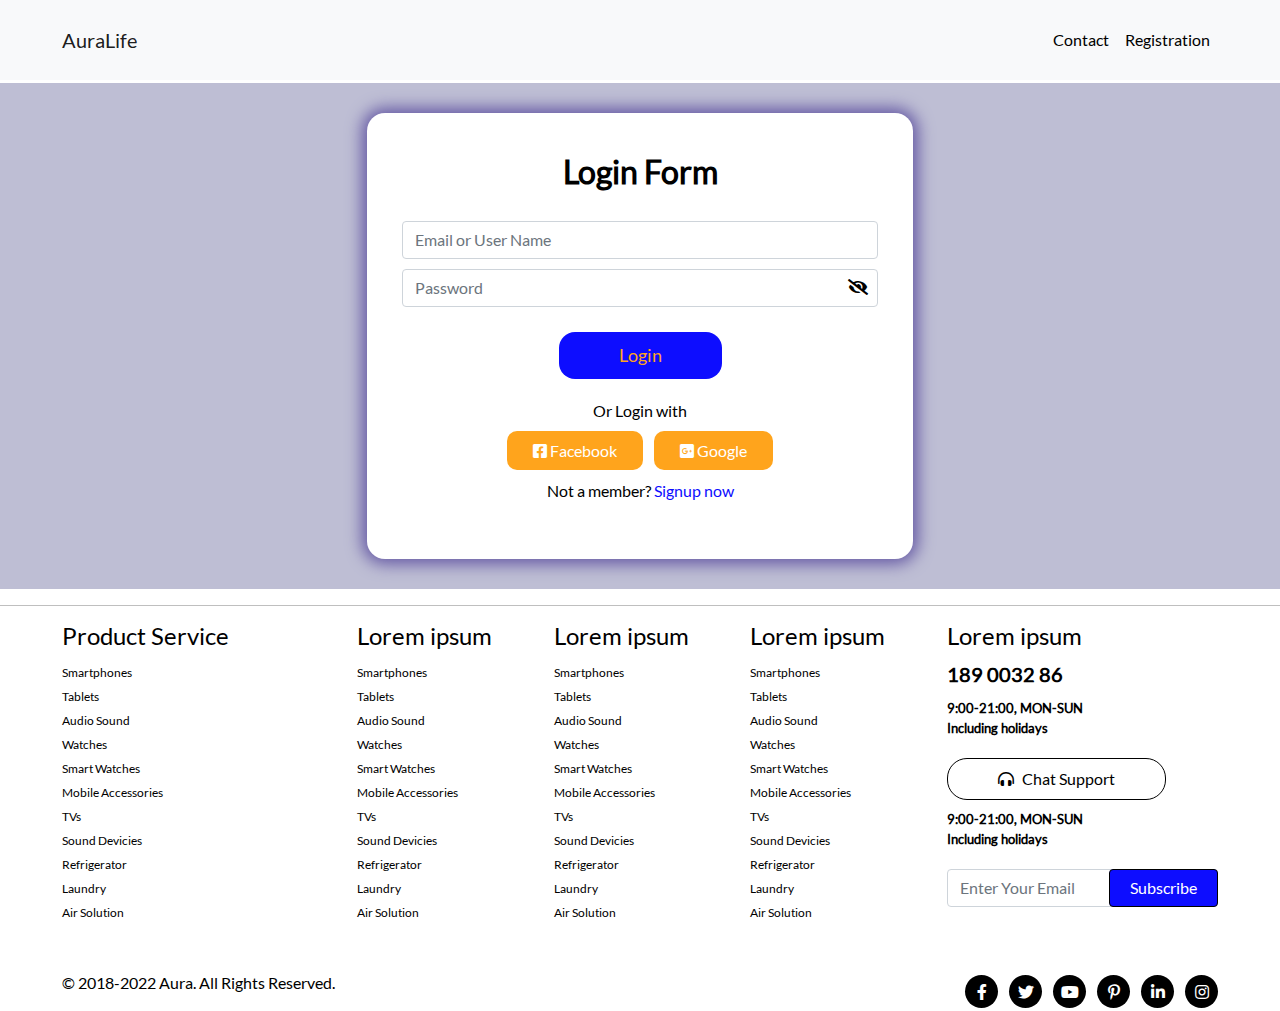
<file: login.html>
<!DOCTYPE html>
<html lang="en">
  <head>
    <meta charset="UTF-8" />
    <meta http-equiv="X-UA-Compatible" content="IE=edge" />
    <meta name="viewport" content="width=device-width, initial-scale=1.0" />
    <meta name="keywords" content="This is product content" />
    <meta name="description" content="Here product description" />
    <meta http-equiv="refresh" content="infinity" />
    <title>AuraLife</title>
    <!-- link fontAwesome icons  -->
    <link rel="stylesheet" href="fonts_icon/icons/css/all.min.css" />
    <!-- link external css -->
    <link rel="stylesheet" href="css/bootstrap.min.css" />
    <!-- link custom css -->
    <link rel="stylesheet" href="css/style.css" />
    <link rel="stylesheet" href="css/media.css" />
  </head>

  <body>
    <!-- header  -->
    <nav
      class="navbar nav-direction navbar-expand-lg navbar-light bg-light body-gap topBottom fixed-top"
    >
      <div class="container-fluid mb-md-3 mb-lg-0">
        <button
          class="navbar-toggler"
          type="button"
          data-bs-toggle="collapse"
          data-bs-target="#navbarTogglerDemo01"
          aria-controls="navbarTogglerDemo01"
          aria-expanded="false"
          aria-label="Toggle navigation"
        >
          <span class="navbar-toggler-icon"></span>
        </button>
        <div class="collapse navbar-collapse" id="navbarTogglerDemo01">
          <a class="navbar-brand" href="index.html">AuraLife</a>
          <ul class="navbar-nav ms-auto mb-2 mb-lg-0" id="navBar">
            <li class="nav-item">
              <a class="nav-link" href="contact.html">Contact</a>
            </li>
            <li class="nav-item">
              <!-----log in and sign up-------->
              <div class="log">
                <a class="nav-link" href="#">Registration</a>
                <div class="log-in">
                  <ul>
                    <li><a href="login.html">Log In</a></li>
                    <li><a href="signup.html">Sign Up</a></li>
                  </ul>
                </div>
              </div>
            </li>
          </ul>
        </div>
      </div>
    </nav>
    <!----------log in -------------->
    <section class="logIn">
      <div class="container">
        <div class="row">
          <div class="col-12 col-md-8 col-lg-6 mx-auto">
            <div class="form-login">
              <h2>Login Form</h2>
              <form action="" method="post" name="myLoginForm">
                <div class="form-group">
                  <input
                    type="text"
                    name="email"
                    placeholder="Email or User Name"
                    id="loginEmailId"
                    class="form-control"
                  />
                  <span class="error password-error" id="userEmailError"></span>
                </div>
                <div class="form-group">
                  <input
                    type="password"
                    name="validPassword"
                    placeholder="Password"
                    id="userPasswordId"
                    class="form-control form-pass"
                  />
                  <span id="passwordShowHide">
                    <i class="fas fa-eye-slash"></i>
                  </span>
                  <span
                    class="error password-error"
                    id="userPasswordError"
                  ></span>
                </div>
                <div class="form-group">
                  <input type="submit" value="Login" class="btn-login" />
                </div>
              </form>
              <p>Or Login with</p>
              <div class="sing-another-acc">
                <ul class="list-inline">
                  <li class="list-inline-item">
                    <a href="https://www.facebook.com/" target="_blank"
                      ><span><i class="fab fa-facebook-square"></i></span>
                      Facebook</a
                    >
                  </li>
                  <li class="list-inline-item">
                    <a href="https://www.google.com/gmail/" target="_blank"
                      ><span><i class="fab fa-google-plus-square"></i></span>
                      Google</a
                    >
                  </li>
                </ul>
                <p>Not a member? <a href="signup.html">Signup now</a></p>
              </div>
            </div>
          </div>
        </div>
      </div>
    </section>
    <hr class="divider" />
    <!-------footer---------->
    <footer class="footer body-gap">
      <div class="container-fluid">
        <div class="row gy-5">
          <div class="col-12 col-sm-4 col-lg-3">
            <div class="footer-product">
              <h4>Product Service</h4>
              <ul>
                <li><a href="javascript:void(0)">Smartphones</a></li>
                <li><a href="javascript:void(0)">Tablets</a></li>
                <li><a href="javascript:void(0)">Audio Sound</a></li>
                <li><a href="javascript:void(0)">Watches</a></li>
                <li><a href="javascript:void(0)">Smart Watches</a></li>
                <li><a href="javascript:void(0)">Mobile Accessories</a></li>
                <li><a href="javascript:void(0)">TVs</a></li>
                <li><a href="javascript:void(0)">Sound Devicies</a></li>
                <li><a href="javascript:void(0)">Refrigerator</a></li>
                <li><a href="javascript:void(0)">Laundry</a></li>
                <li><a href="javascript:void(0)">Air Solution</a></li>
              </ul>
            </div>
          </div>
          <div class="col-12 col-sm-4 col-lg-2">
            <div class="footer-product">
              <h4>Lorem ipsum</h4>
              <ul>
                <li><a href="javascript:void(0)">Smartphones</a></li>
                <li><a href="javascript:void(0)">Tablets</a></li>
                <li><a href="javascript:void(0)">Audio Sound</a></li>
                <li><a href="javascript:void(0)">Watches</a></li>
                <li><a href="javascript:void(0)">Smart Watches</a></li>
                <li><a href="javascript:void(0)">Mobile Accessories</a></li>
                <li><a href="javascript:void(0)">TVs</a></li>
                <li><a href="javascript:void(0)">Sound Devicies</a></li>
                <li><a href="javascript:void(0)">Refrigerator</a></li>
                <li><a href="javascript:void(0)">Laundry</a></li>
                <li><a href="javascript:void(0)">Air Solution</a></li>
              </ul>
            </div>
          </div>
          <div class="col-12 col-sm-4 col-lg-2">
            <div class="footer-product">
              <h4>Lorem ipsum</h4>
              <ul>
                <li><a href="javascript:void(0)">Smartphones</a></li>
                <li><a href="javascript:void(0)">Tablets</a></li>
                <li><a href="javascript:void(0)">Audio Sound</a></li>
                <li><a href="javascript:void(0)">Watches</a></li>
                <li><a href="javascript:void(0)">Smart Watches</a></li>
                <li><a href="javascript:void(0)">Mobile Accessories</a></li>
                <li><a href="javascript:void(0)">TVs</a></li>
                <li><a href="javascript:void(0)">Sound Devicies</a></li>
                <li><a href="javascript:void(0)">Refrigerator</a></li>
                <li><a href="javascript:void(0)">Laundry</a></li>
                <li><a href="javascript:void(0)">Air Solution</a></li>
              </ul>
            </div>
          </div>
          <div class="col-12 col-sm-6 col-lg-2">
            <div class="footer-product">
              <h4>Lorem ipsum</h4>
              <ul>
                <li><a href="javascript:void(0)">Smartphones</a></li>
                <li><a href="javascript:void(0)">Tablets</a></li>
                <li><a href="javascript:void(0)">Audio Sound</a></li>
                <li><a href="javascript:void(0)">Watches</a></li>
                <li><a href="javascript:void(0)">Smart Watches</a></li>
                <li><a href="javascript:void(0)">Mobile Accessories</a></li>
                <li><a href="javascript:void(0)">TVs</a></li>
                <li><a href="javascript:void(0)">Sound Devicies</a></li>
                <li><a href="javascript:void(0)">Refrigerator</a></li>
                <li><a href="javascript:void(0)">Laundry</a></li>
                <li><a href="javascript:void(0)">Air Solution</a></li>
              </ul>
            </div>
          </div>
          <div class="col-12 col-sm-6 col-lg-3 mx-md-auto mx-lg-0">
            <div class="footer-product">
              <h4>Lorem ipsum</h4>
              <div class="call">
                <ul class="footer-pro-1">
                  <li><a href="tel:189003286">189 0032 86</a></li>
                  <li>9:00-21:00, MON-SUN</li>
                  <li>Including holidays</li>
                </ul>
                <ul class="footer-pro-2">
                  <li>
                    <button type="button">
                      <i class="fas fa-headphones-alt"></i> Chat Support
                    </button>
                  </li>
                  <li>9:00-21:00, MON-SUN</li>
                  <li>Including holidays</li>
                </ul>
                <div class="position-relative footer-pro-3">
                  <input
                    type="email"
                    placeholder="Enter Your Email"
                    class="form-control"
                    id="fromInput"
                  />
                  <span for="fromInput">Subscribe</span>
                </div>
              </div>
            </div>
          </div>
          <div class="col-12">
            <div class="footer-bottom">
              <p>© 2018-2022 Aura. All Rights Reserved.</p>
              <ul class="list-inline">
                <li class="list-inline-item">
                  <a href="javascript:void(0)"
                    ><i class="fab fa-facebook-f"></i
                  ></a>
                </li>
                <li class="list-inline-item">
                  <a href="javascript:void(0)"
                    ><i class="fab fa-twitter"></i
                  ></a>
                </li>
                <li class="list-inline-item">
                  <a href="javascript:void(0)"
                    ><i class="fab fa-youtube"></i
                  ></a>
                </li>
                <li class="list-inline-item">
                  <a href="javascript:void(0)"
                    ><i class="fab fa-pinterest-p"></i
                  ></a>
                </li>
                <li class="list-inline-item">
                  <a href="javascript:void(0)"
                    ><i class="fab fa-linkedin-in"></i
                  ></a>
                </li>
                <li class="list-inline-item">
                  <a href="javascript:void(0)"
                    ><i class="fab fa-instagram"></i
                  ></a>
                </li>
              </ul>
            </div>
          </div>
        </div>
      </div>
    </footer>
    <script src="js/jquery-3.6.0.min.js"></script>
    <script src="js/bootstrap.bundle.min.js"></script>
    <script src="js/script.js"></script>
  </body>
</html>
</file>
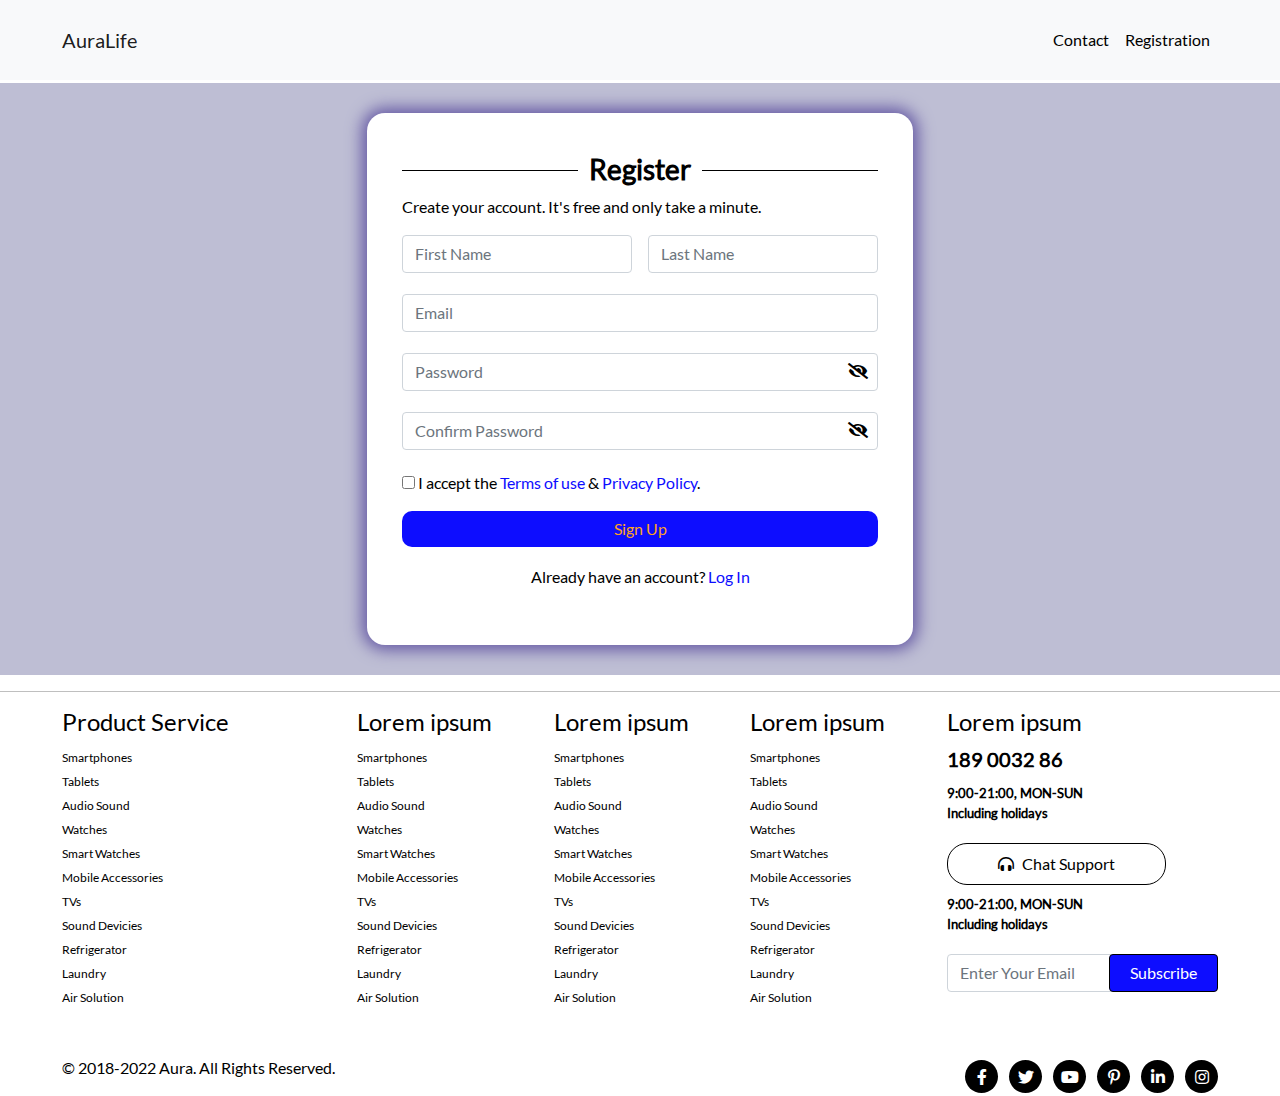
<file: signup.html>
<!DOCTYPE html>
<html lang="en">
  <head>
    <meta charset="UTF-8" />
    <meta http-equiv="X-UA-Compatible" content="IE=edge" />
    <meta name="viewport" content="width=device-width, initial-scale=1.0" />
    <meta name="autore" content="Pawan Bhatt" />
    <meta name="description" content="Here product description" />
    <meta name="keywords" content="Here product keyword" />
    <meta http-equiv="refresh" content="infinity" />
    <title>AuraLife</title>
    <!-- link fontAwesome icons  -->
    <link rel="stylesheet" href="fonts_icon/icons/css/all.min.css" />
    <!-- link external css -->
    <link rel="stylesheet" href="css/bootstrap.min.css" />
    <!-- link custom css -->
    <link rel="stylesheet" href="css/style.css" />
    <link rel="stylesheet" href="css/media.css" />
  </head>

  <body>
    <!-- header  -->
    <nav
      class="navbar nav-direction navbar-expand-lg navbar-light bg-light body-gap topBottom fixed-top"
    >
      <div class="container-fluid mb-md-3 mb-lg-0">
        <button
          class="navbar-toggler"
          type="button"
          data-bs-toggle="collapse"
          data-bs-target="#navbarTogglerDemo01"
          aria-controls="navbarTogglerDemo01"
          aria-expanded="false"
          aria-label="Toggle navigation"
        >
          <span class="navbar-toggler-icon"></span>
        </button>
        <div class="collapse navbar-collapse" id="navbarTogglerDemo01">
          <a class="navbar-brand" href="index.html">AuraLife</a>
          <ul class="navbar-nav ms-auto mb-2 mb-lg-0" id="navBar">
            <li class="nav-item">
              <a class="nav-link" href="contact.html">Contact</a>
            </li>
            <li class="nav-item">
              <!-----log in and sign up-------->
              <div class="log">
                <a class="nav-link" href="#">Registration</a>
                <div class="log-in">
                  <ul>
                    <li><a href="login.html">Log In</a></li>
                    <li><a href="signup.html">Sign Up</a></li>
                  </ul>
                </div>
              </div>
            </li>
          </ul>
        </div>
      </div>
    </nav>
    <!------signUp---------->
    <section class="logIn">
      <div class="container">
        <div class="row">
          <div class="col-12 col-md-8 col-lg-6 mx-auto">
            <div class="sigUp-form">
              <div class="form-heading">
                <h3>Register</h3>
                <p>Create your account. It's free and only take a minute.</p>
              </div>
              <form action="" method="post" name="mySignUpForm">
                <div class="row g-3">
                  <div class="col-6">
                    <div class="form-group">
                      <input
                        type="text"
                        placeholder="First Name"
                        class="form-control form-sign"
                        name="fname"
                        id="fnameId"
                      />
                      <span
                        class="error password-error"
                        id="userFNameError"
                      ></span>
                    </div>
                  </div>
                  <div class="col-6">
                    <div class="form-group">
                      <input
                        type="text"
                        placeholder="Last Name"
                        class="form-control form-sign"
                        name="lname"
                        id="lnameId"
                      />
                      <span
                        class="error password-error"
                        id="userLNameError"
                      ></span>
                    </div>
                  </div>
                  <div class="col-12">
                    <div class="form-group">
                      <input
                        type="text"
                        placeholder="Email"
                        name="userEmail"
                        class="form-control form-sign"
                        id="userEmailId"
                      />
                      <span
                        class="error password-error"
                        id="userEmailError"
                      ></span>
                    </div>
                  </div>
                  <div class="col-12">
                    <div class="form-group">
                      <input
                        type="password"
                        placeholder="Password"
                        name="userPassword"
                        class="form-control form-sign"
                        id="userPasswordId"
                        autocomplete="on"
                      />
                      <span
                        class="error password-error"
                        id="userPasswordError"
                      ></span>
                      <span id="passwordShowHide">
                        <i class="fas fa-eye-slash"></i>
                      </span>
                    </div>
                  </div>
                  <div class="col-12">
                    <div class="form-group">
                      <input
                        type="password"
                        placeholder="Confirm Password"
                        name="userConfirmPassword"
                        class="form-control form-sign"
                        id="userConfirmPasswordId"
                        autocomplete="on"
                      />
                      <span
                        class="error password-error"
                        id="userCPasswordError"
                      ></span>
                      <span id="confirmPasswordShowHide">
                        <i class="fas fa-eye-slash"></i>
                      </span>
                    </div>
                  </div>
                  <div class="col-12 text-start">
                    <div class="form-group">
                      <input
                        type="checkbox"
                        class=""
                        name="checkbox"
                        id="checkboxId"
                      />
                      <label for="checkboxId"
                        >I accept the
                        <a href="javascript:void(0)">Terms of use</a> &
                        <a href="javascript:void(0)">Privacy Policy</a>.</label
                      >
                      <span class="error d-block" id="checkboxError"></span>
                    </div>
                  </div>
                  <div class="col-12">
                    <input
                      type="submit"
                      value="Sign Up"
                      class="form-control btn-sign"
                    />
                  </div>
                </div>
              </form>
              <p>Already have an account? <a href="login.html">Log In</a></p>
            </div>
          </div>
        </div>
      </div>
    </section>
    <hr class="divider" />
    <!-------footer---------->
    <footer class="footer body-gap">
      <div class="container-fluid">
        <div class="row gy-5">
          <div class="col-12 col-sm-4 col-lg-3">
            <div class="footer-product">
              <h4>Product Service</h4>
              <ul>
                <li><a href="javascript:void(0)">Smartphones</a></li>
                <li><a href="javascript:void(0)">Tablets</a></li>
                <li><a href="javascript:void(0)">Audio Sound</a></li>
                <li><a href="javascript:void(0)">Watches</a></li>
                <li><a href="javascript:void(0)">Smart Watches</a></li>
                <li><a href="javascript:void(0)">Mobile Accessories</a></li>
                <li><a href="javascript:void(0)">TVs</a></li>
                <li><a href="javascript:void(0)">Sound Devicies</a></li>
                <li><a href="javascript:void(0)">Refrigerator</a></li>
                <li><a href="javascript:void(0)">Laundry</a></li>
                <li><a href="javascript:void(0)">Air Solution</a></li>
              </ul>
            </div>
          </div>
          <div class="col-12 col-sm-4 col-lg-2">
            <div class="footer-product">
              <h4>Lorem ipsum</h4>
              <ul>
                <li><a href="javascript:void(0)">Smartphones</a></li>
                <li><a href="javascript:void(0)">Tablets</a></li>
                <li><a href="javascript:void(0)">Audio Sound</a></li>
                <li><a href="javascript:void(0)">Watches</a></li>
                <li><a href="javascript:void(0)">Smart Watches</a></li>
                <li><a href="javascript:void(0)">Mobile Accessories</a></li>
                <li><a href="javascript:void(0)">TVs</a></li>
                <li><a href="javascript:void(0)">Sound Devicies</a></li>
                <li><a href="javascript:void(0)">Refrigerator</a></li>
                <li><a href="javascript:void(0)">Laundry</a></li>
                <li><a href="javascript:void(0)">Air Solution</a></li>
              </ul>
            </div>
          </div>
          <div class="col-12 col-sm-4 col-lg-2">
            <div class="footer-product">
              <h4>Lorem ipsum</h4>
              <ul>
                <li><a href="javascript:void(0)">Smartphones</a></li>
                <li><a href="javascript:void(0)">Tablets</a></li>
                <li><a href="javascript:void(0)">Audio Sound</a></li>
                <li><a href="javascript:void(0)">Watches</a></li>
                <li><a href="javascript:void(0)">Smart Watches</a></li>
                <li><a href="javascript:void(0)">Mobile Accessories</a></li>
                <li><a href="javascript:void(0)">TVs</a></li>
                <li><a href="javascript:void(0)">Sound Devicies</a></li>
                <li><a href="javascript:void(0)">Refrigerator</a></li>
                <li><a href="javascript:void(0)">Laundry</a></li>
                <li><a href="javascript:void(0)">Air Solution</a></li>
              </ul>
            </div>
          </div>
          <div class="col-12 col-sm-6 col-lg-2">
            <div class="footer-product">
              <h4>Lorem ipsum</h4>
              <ul>
                <li><a href="javascript:void(0)">Smartphones</a></li>
                <li><a href="javascript:void(0)">Tablets</a></li>
                <li><a href="javascript:void(0)">Audio Sound</a></li>
                <li><a href="javascript:void(0)">Watches</a></li>
                <li><a href="javascript:void(0)">Smart Watches</a></li>
                <li><a href="javascript:void(0)">Mobile Accessories</a></li>
                <li><a href="javascript:void(0)">TVs</a></li>
                <li><a href="javascript:void(0)">Sound Devicies</a></li>
                <li><a href="javascript:void(0)">Refrigerator</a></li>
                <li><a href="javascript:void(0)">Laundry</a></li>
                <li><a href="javascript:void(0)">Air Solution</a></li>
              </ul>
            </div>
          </div>
          <div class="col-12 col-sm-6 col-lg-3 mx-md-auto mx-lg-0">
            <div class="footer-product">
              <h4>Lorem ipsum</h4>
              <div class="call">
                <ul class="footer-pro-1">
                  <li><a href="tel:189003286">189 0032 86</a></li>
                  <li>9:00-21:00, MON-SUN</li>
                  <li>Including holidays</li>
                </ul>
                <ul class="footer-pro-2">
                  <li>
                    <button type="button">
                      <i class="fas fa-headphones-alt"></i> Chat Support
                    </button>
                  </li>
                  <li>9:00-21:00, MON-SUN</li>
                  <li>Including holidays</li>
                </ul>
                <div class="position-relative footer-pro-3">
                  <input
                    type="email"
                    placeholder="Enter Your Email"
                    class="form-control"
                    id="fromInput"
                  />
                  <span for="fromInput">Subscribe</span>
                </div>
              </div>
            </div>
          </div>
          <div class="col-12">
            <div class="footer-bottom">
              <p>© 2018-2022 Aura. All Rights Reserved.</p>
              <ul class="list-inline">
                <li class="list-inline-item">
                  <a href="javascript:void(0)"
                    ><i class="fab fa-facebook-f"></i
                  ></a>
                </li>
                <li class="list-inline-item">
                  <a href="javascript:void(0)"
                    ><i class="fab fa-twitter"></i
                  ></a>
                </li>
                <li class="list-inline-item">
                  <a href="javascript:void(0)"
                    ><i class="fab fa-youtube"></i
                  ></a>
                </li>
                <li class="list-inline-item">
                  <a href="javascript:void(0)"
                    ><i class="fab fa-pinterest-p"></i
                  ></a>
                </li>
                <li class="list-inline-item">
                  <a href="javascript:void(0)"
                    ><i class="fab fa-linkedin-in"></i
                  ></a>
                </li>
                <li class="list-inline-item">
                  <a href="javascript:void(0)"
                    ><i class="fab fa-instagram"></i
                  ></a>
                </li>
              </ul>
            </div>
          </div>
        </div>
      </div>
    </footer>
    <script src="js/jquery-3.6.0.min.js"></script>
    <script src="js/bootstrap.bundle.min.js"></script>
    <script src="js/script.js"></script>
  </body>
</html>
</file>
<file: css/style.css>
@font-face {
  font-family: lato;
  src: url(../fonts_icon/fonts/Lato.ttf);
}
@font-face {
  font-family: poppins;
  src: url(../fonts_icon/fonts/Poppins.ttf);
}
* {
  margin: 0px;
  padding: 0px;
  box-sizing: border-box;
}
body {
  font-family: lato;
  color: #000;
}
li {
  list-style: none;
}
a {
  text-decoration: none;
}
/* header  */
.body-gap {
  padding-left: 50px;
  padding-right: 50px;
}
.topBottom {
  padding-top: 20px;
  padding-bottom: 20px;
}
.sticky {
  position: sticky;
  top: 0;
  left: 0;
  right: 0;
  z-index: 9;
}
#navbarTogglerDemo01 #auraNavbar li {
  padding: 0px 0px;
}
#navbarTogglerDemo01 #auraNavbar li a {
  color: #000;
  font-family: poppins;
}
#navbarTogglerDemo01 #auraNavbar .nav-item a {
  position: relative;
  overflow: hidden;
}
#navbarTogglerDemo01 #auraNavbar .nav-item a::before {
  content: "";
  position: absolute;
  bottom: 0px;
  left: 50%;
  width: 0px;
  height: 1px;
  background-color: rgb(13, 13, 255);
  transform: translateX(50%);
  transition-property: all;
  transition-duration: 0.5s;
  transition-timing-function: ease-in-out;
}
#navbarTogglerDemo01 #auraNavbar .nav-item a:hover {
  color: rgb(13, 13, 255);
  overflow: visible;
}
#navbarTogglerDemo01 #auraNavbar .nav-item a:hover::before {
  width: 100%;
  left: 0px;
  transform: translateX(0px);
}
.audio-feature {
  position: relative;
  display: inline-block;
}
.audio-feature:hover {
  display: block;
}
.audio-tv {
  position: absolute;
  top: -11px;
  left: 180px;
  display: none;
}
.audio-feature:hover .audio-tv {
  display: block;
}
/*---------------login.html-----------------*/
/*------login and signup-------------*/
.log {
  position: relative;
  overflow: hidden;
  z-index: 2;
}
.log:hover {
  overflow: visible;
}
#navbarTogglerDemo01 #navBar a {
  color: #000;
  position: relative;
  overflow: hidden;
}
#navbarTogglerDemo01 #navBar a::before {
  content: "";
  position: absolute;
  bottom: 0px;
  left: 50%;
  width: 0%;
  height: 1px;
  background-color: rgb(13, 13, 255);
  transform: translateX(50%);
  transition-property: all;
  transition-duration: 0.5s;
  transition-timing-function: ease-in-out;
}
#navbarTogglerDemo01 #navBar a:hover {
  color: rgb(13, 13, 255);
}
#navbarTogglerDemo01 #navBar a:hover::before {
  width: 100%;
  transform: translateX(0px);
  left: 0px;
}
.log .log-in {
  display: none;
  position: absolute;
  top: 40px;
  left: -5px;
  right: -5px;
  visibility: hidden;
  background: #fff;
  padding: 20px 23px;
}
.log:hover .log-in {
  display: block;
  visibility: visible;
}
.log .log-in ul {
  padding-left: 0px;
}
.form-group {
  position: relative;
}
#passwordShowHide,
#confirmPasswordShowHide {
  position: absolute;
  right: 10px;
  top: 6px;
  cursor: pointer;
}
.password-error.error {
  display: block;
  text-align: left;
  margin-top: 5px;
}
/* head  */
.head-nav {
  /* margin-top: 80px; */
}
.carousel-indicators [data-bs-target] {
  width: 20px;
  height: 20px;
  border: none;
  border-radius: 100%;
}
.carousel-dark .carousel-indicators [data-bs-target] {
  background-color: #717dc2;
}
.aura-head {
  background-color: #c9def1;
  padding: 20px 0px;
}
.aura-head-special {
  padding-left: 0px;
}
.aura-head-special li {
  list-style: none;
}
.aura-head-special li:nth-child(1) {
  font-size: 30px;
  font-weight: 400;
}
.aura-head-special li:nth-child(2) {
  font-size: 30px;
  font-weight: 600;
  padding: 5px 0px;
}
.aura-head-special li:nth-child(3) {
  font-size: 30px;
}
.special-now {
  background-color: transparent;
  border: 1px solid #000;
  border-radius: 10px;
  font-size: 18px;
  padding: 10px 52px;
}
/* head-er */
.head-er {
  margin-top: 70px;
}
.launch-color {
  background-color: #e3ebf8;
}
.head-er-1 {
  padding-left: 30px;
}
.btn-more {
  background-color: transparent;
  border: 1px solid #000;
  padding: 5px 25px;
  border-radius: 10px;
  margin-top: 14px;
  font-size: 20px;
  font-weight: 500;
}
/* smartphone */
.smartPhones {
  margin-top: 50px;
}
.smartphone-head {
  background-color: #c9def1;
  padding: 20px 0px;
  margin-bottom: 50px;
}
.phone-head {
  display: flex;
  justify-content: space-between;
  align-items: center;
  padding: 0px;
  margin-bottom: 0px;
}
.phone-head li {
  font-size: 20px;
}
.phone-head li a {
  font-size: 20px;
  color: #000;
}
.phoneSlider {
  width: 100%;
  display: none;
}
.phoneSlider.sliderBlock {
  display: block;
}
.phone-details {
  text-align: center;
}
.phone-details img {
  padding: 0px 40px;
  max-height: 140px;
  margin: auto;
  width: 100%;
}
.phone-details h5 {
  font-size: 18px;
  margin-top: 30px;
}
.phone-price li {
  font-size: 22px;
  font-weight: 600;
}
.phone-details .phone-discount {
  color: #6eb974;
  font-size: 15px;
}
.btn__ {
  background-color: transparent;
  font-size: 15px;
  padding: 3px 10px;
  border-radius: 12px;
  font-weight: 500;
}
.arrow {
  font-size: 90px;
  background-color: transparent;
  color: #000;
  border: none;
  outline: none;
  position: absolute;
  top: 35%;
}
.next {
  right: 20px;
}
.prev {
  left: 20px;
}
/* television */
.teleSlider {
  width: 100%;
}
.prevTele {
  left: 20px;
}
.nextTele {
  right: 20px;
}
/* laplop & tablets */
.tabSlider {
  width: 100%;
}
.prevTab {
  left: 20px;
}
.nextTab {
  right: 20px;
}
/* audio */
.audioSlider {
  width: 100%;
}
.prevAudio {
  left: 20px;
}
.nextAudio {
  right: 20px;
}
/* home appliance */
.appliance {
  width: 100%;
}
.prevAppliance {
  left: 20px;
}
.nextAppliance {
  right: 20px;
}
/* smart life */
.smart-life {
  margin-bottom: 60px;
}
.divider {
  color: #000;
  height: 2px;
}
.smartLife {
  width: 100%;
}
.prevSmartLife {
  left: 20px;
}
.nextSmartLife {
  right: 20px;
}
/* footer */
.footer-product ul {
  padding-left: 0px;
  margin-bottom: 0px;
}
.footer-product ul li a {
  color: #000;
  font-size: 12px;
}
.footer-product ul li a:hover {
  color: rgb(37, 20, 189);
}
.call .footer-pro-1 {
  padding-left: 0px;
}
.call .footer-pro-1 li:nth-child(1) a {
  font-size: 20px;
  font-weight: 600;
}
.call .footer-pro-1 li:nth-child(1) a:hover {
  color: #ffa41c;
}
.call .footer-pro-1 li:nth-child(2) {
  margin-top: 10px;
}
.call .footer-pro-1 li:not(:first-child) {
  font-size: 13px;
  font-weight: 600;
}
.call .footer-pro-2 {
  padding-left: 0px;
}
.call .footer-pro-2 li:first-child {
  margin-top: 20px;
}
.call .footer-pro-2 li:first-child button {
  color: #000;
  background: transparent;
  border: 1px solid #000;
  border-radius: 20px;
  padding: 8px 50px;
  transition-property: all;
  transition-duration: 0.5s;
  transition-timing-function: ease-in-out;
  transition-delay: 0ms;
}
.call .footer-pro-2 li:first-child button .fas {
  margin-right: 5px;
}
.call .footer-pro-2 li:first-child button:hover {
  color: #fff;
  background-color: #ffa41c;
  border-color: #ffa41c;
}
.call .footer-pro-2 li:nth-child(2) {
  margin-top: 10px;
}
.call .footer-pro-2 li:not(:first-child) {
  font-size: 13px;
  font-weight: 600;
}
.call .footer-pro-3 {
  margin-top: 20px;
}
.call .footer-pro-3 input {
  padding-right: 116px;
}
.call .footer-pro-3 input:focus {
  box-shadow: 0px 0px 0px 0px;
  border-color: #ffa41c;
}
.call .footer-pro-3 span {
  position: absolute;
  top: 0px;
  right: 0px;
  cursor: pointer;
  color: #fff;
  background-color: rgb(13, 13, 255);
  padding: 6px 20px;
  border-radius: 4px;
  border: 1px solid #000;
  transition-property: all;
  transition-duration: 0.4s;
  transition-timing-function: ease-in-out;
  transition-delay: 0ms;
}
.call .footer-pro-3 span:hover {
  color: #000;
  background-color: #ffa41c;
  border-color: #ffa41c;
}
.footer-bottom {
  display: flex;
  justify-content: space-between;
  align-items: center;
}
.footer-bottom ul {
  margin-bottom: 0px;
  padding-left: 0px;
}
.footer-bottom ul li a {
  color: #fff;
  background-color: #000;
  line-height: 33px;
  width: 33px;
  height: 33px;
  display: inline-block;
  border: none;
  border-radius: 100%;
  text-align: center;
}
/*----------- phone.html -------------*/
/*-------------- search --------------*/
.search {
  margin-top: 100px;
}
.search-items {
  width: 60%;
  margin: 65px auto;
  border-radius: 30px;
  padding-right: 36px;
}
.search-items:focus {
  box-shadow: 0px 0px 10px 1px #8993cc;
}
.search-icon {
  position: absolute;
  top: 6px;
  right: 21%;
  font-size: 16px;
  color: #212529;
}
/*------------filter--------------*/
.filter-box {
  background-color: #e3e1e4;
  padding: 30px 0px 20px 20px;
  border: 1px solid #e3e1e4;
  border-radius: 10px;
  position: sticky;
  top: 80px;
}
.filter-brand h6 {
  font-weight: 600;
  font-size: 16px;
}
.filter-brand-list {
  padding-left: 0px;
  margin-bottom: 0px;
}
.filter-brand-list li {
  position: relative;
  font-size: 14px;
  padding-top: 3px;
  padding-bottom: 3px;
}
.filter-brand-review li {
  color: #ffa41c;
}
/*---------------------choose item---------------------*/
.choose-item {
  display: grid;
  grid-template-columns: 24% 24% 24% 24%;
  grid-gap: 20px;
  justify-content: center;
  align-items: center;
}
.box {
  padding: 35px 10px 20px;
  position: relative;
  background: #e3e1e4;
  z-index: 0;
  border: 1px solid #e3e1e4;
  border-radius: 13px;
  transition-property: all;
  transition-duration: 0.6s;
  transition-timing-function: ease-in-out;
}
.box:hover {
  transform: scale(1.03);
}
.offer {
  margin-bottom: 25px;
}
.offer::after {
  content: "";
  position: absolute;
  top: 1px;
  right: -31px;
  height: 98%;
  width: 77%;
  background-size: contain;
  background-repeat: no-repeat;
  z-index: -1;
  transition-property: all;
  transition-duration: 0.6s;
  transition-timing-function: ease-in-out;
}
.offer-1::after {
  background-image: url(../images/images/back1.png);
}
.offer-2::after {
  background-image: url(../images/images/back2.png);
}
.offer-3::after {
  background-image: url(../images/images/back3.png);
}
.offer-4::after {
  background-image: url(../images/images/back4.png);
}
.offer-5::after {
  background-image: url(../images/images/back5.png);
}
.offer-6::after {
  background-image: url(../images/images/back6.png);
}
.offer-7::after {
  background-image: url(../images/images/back7.png);
}
.offer img {
  width: 50%;
  display: block;
  margin: auto;
  transform: translatex(-34px);
  transition-property: all;
  transition-duration: 0.6s;
  transition-timing-function: ease-in-out;
}
.box:hover .offer img {
  transform: translatex(-44px);
}
.box:hover .offer::after {
  right: -37px;
}
.offer-position {
  position: absolute;
  display: inline-block;
  top: 0px;
  left: 0px;
  color: #fff;
  background-color: #8993cc;
  padding: 5px 12px;
  border-radius: 12px;
  font-size: 14px;
}
.box-info {
  padding: 0px 20px 20px;
}
.box-info p {
  margin-bottom: 0px;
}
.box-info p:first-child {
  font-weight: 700;
}
.box-info p:nth-child(2) {
  font-size: 14px;
}
.box-price {
  margin-top: 10px;
}
.box-price li {
  font-weight: 700;
}
.box-price li:first-child {
  font-size: 20px;
  color: #000;
}
.box-price li:last-child {
  font-size: 15px;
  color: rgb(88, 88, 88);
}
.box-info .btn-item {
  color: #8993cc;
  background-color: transparent;
  border: 1px solid #8993cc;
  border-radius: 12px;
  padding: 7px 21px;
  font-weight: 600;
  transition-property: all;
  transition-duration: 0.5s;
  transition-timing-function: ease-in-out;
}
.box-info .btn-item:hover {
  color: #fff;
  background-color: #8993cc;
}
/*-------------method-------------------*/
.methods {
  display: grid;
  justify-content: center;
  align-items: center;
  grid-template-columns: 25% 25% 25% 25%;
  margin: 30px auto 20px;
}
.method-type {
  margin: auto;
  text-align: center;
  padding-left: 0px;
}
.method-type li:first-child {
  font-size: 40px;
}
.method-type li:last-child {
  font-size: 16px;
  padding-top: 8px;
}

/*-------------------------------contact.html------------------------------*/

/*--------------contact-------------*/

.contact {
  margin: 82px 0px 0px;
  background-color: #8993cc;
  padding: 60px 0px;
}
.form {
  color: #fff;
}
.form-name {
  font-size: 16px;
}
.form-name:focus {
  box-shadow: 0px 0px 0px 0px #fff;
  border-color: #ffa41c;
}
.btn-submit {
  padding: 8px 18px;
  width: 23%;
  border: none;
  border-radius: 30px;
  color: #8993cc;
  font-weight: 600;
  transition-property: all;
  transition-timing-function: ease-in-out;
  transition-duration: 0.5s;
}
.btn-submit:hover {
  color: #fff;
  background-color: #ffa41c;
}
.form label sup {
  font-size: 22px;
  top: 0px;
}

/*--------------login.html--------------------*/

/*-----------log in----------------*/

.logIn {
  margin-top: 83px;
  padding: 30px 0px;
  background: rgb(190 190 212);
}
.form-login {
  text-align: center;
  background: #fff;
  padding: 40px 35px;
  border: none;
  border-radius: 18px;
  box-shadow: 0px 0px 16px 5px #6559a4;
}
.form-login h2 {
  font-weight: 700;
}
.form-login form {
  margin-top: 30px;
}
.form-login form input:nth-child(1) {
  box-shadow: 0px 0px 0px 0px;
}
.form-login form input:nth-child(1):focus {
  box-shadow: 0px 0px 0px 0px;
  border-color: #ffa41c;
}
#userName {
  color: rgb(255, 35, 35);
  text-align: right;
  display: block;
}
.form-login form .form-pass {
  box-shadow: 0px 0px 0px 0px;
  margin-top: 10px;
}
.form-login form .form-pass:focus {
  box-shadow: 0px 0px 0px 0px;
  border-color: #ffa41c;
}
.form-login form .btn-login {
  margin: 20px 0px;
  color: #ffa41c;
  background: rgb(13, 13, 255);
  border: none;
  padding: 10px 60px;
  border-radius: 16px;
  font-size: 18px;
  transition-property: all;
  transition-duration: 0.5s;
  transition-timing-function: ease-in-out;
}
.form-login form .btn-login:hover {
  color: #fff;
  background-color: #ffa41c;
}
.sing-another-acc ul li:nth-child(1) a {
  background: #ffa41c;
  padding: 10px 26px;
  border: none;
  border-radius: 10px;
  color: #fff;
  transition-property: all;
  transition-duration: 0.5s;
  transition-timing-function: ease-in-out;
}
.sing-another-acc ul li:nth-child(1) a:hover {
  color: #ffa41c;
  background-color: rgb(13, 13, 255);
}
.sing-another-acc ul li:nth-child(1) a:hover span {
  color: #fff;
}
.sing-another-acc ul li:nth-child(2) a {
  background: #ffa41c;
  padding: 10px 26px;
  border: none;
  border-radius: 10px;
  color: #fff;
  transition-property: all;
  transition-duration: 0.5s;
  transition-timing-function: ease-in-out;
}
.sing-another-acc ul li:nth-child(2) a:hover {
  color: #ffa41c;
  background-color: rgb(13, 13, 255);
}
.sing-another-acc ul li:nth-child(2) a:hover span {
  color: #fff;
}
.sing-another-acc p a {
  color: rgb(13, 13, 255);
}

/*-------------signUp.html----------------*/

/*----------------signUp-------------------*/
/* .signUp{
        margin-top: 80px;
    } */

.sigUp-form {
  text-align: center;
  background: #fff;
  padding: 40px 35px;
  border: none;
  border-radius: 18px;
  box-shadow: 0px 0px 16px 5px #6559a4;
}
.form-heading h3 {
  position: relative;
  font-weight: 700;
}
.form-heading h3::before {
  content: "";
  position: absolute;
  top: 50%;
  left: 0px;
  width: 37%;
  height: 1px;
  background-color: #000;
}
.form-heading h3::after {
  content: "";
  position: absolute;
  top: 50%;
  right: 0px;
  width: 37%;
  height: 1px;
  background-color: #000;
}
.sigUp-form .form-heading p {
  text-align: start;
  margin-top: 0px;
}
.form-sign {
  box-shadow: 0px 0px 0px 0px;
}
.form-sign:focus {
  box-shadow: 0px 0px 0px 0px;
  border-color: #ffa41c;
}
.btn-sign {
  border: none;
  color: #ffa41c;
  background-color: rgb(13, 13, 255);
  border-radius: 10px;
  transition-property: all;
  transition-duration: 0.4s;
  transition-timing-function: ease-in-out;
}
.btn-sign:hover {
  color: rgb(13, 13, 255);
  background-color: #ffa41c;
}
.sigUp-form p {
  margin-top: 18px;
}
.sigUp-form form label a {
  color: rgb(13, 13, 255);
}
.sigUp-form p a {
  color: rgb(13, 13, 255);
}

.error {
  color: #985050;
  font-size: 14px;
  line-height: 14px;
  text-wrap: wrap;
}
/* add dynamic styling */
.div-container,
.model {
  position: fixed;
  top: 50%;
  left: 50%;
  transform: translate(-50%, -50%);
  width: 100%;
  max-width: 600px;
  background-color: #ffa41c;
  padding: 30px;
  border-radius: 30px;
  z-index: 9;
}
.img__img {
  display: block;
  width: 134px;
  margin: auto;
}
.box-title {
  font-size: 20px;
  margin-top: 10px;
}
.close__icon {
  position: absolute;
  right: 10px;
  top: 10px;
  width: 33px;
  height: 33px;
  border-radius: 50%;
  color: #6eb974;
  text-align: center;
  line-height: 29px;
  border: 3px solid #6eb974;
  cursor: pointer;
}
.feature__info {
  color: #6eb974;
  font-size: 14px;
  margin-bottom: 5px;
  font-weight: 600;
}
.detail__info {
  margin-bottom: 0;
  font-size: 14px;
}
.backdrop,
.model__overlay {
  width: 100%;
  height: 100vh;
  overflow: hidden;
  position: fixed;
  top: 0;
  left: 0;
  background-color: #0000005f;
  cursor: pointer;
}
.model__close-btn-div {
  display: flex;
  justify-content: end;
  align-items: center;
  margin-top: 20px;
}
.model__close-btn {
  color: #ffa41c;
  background: rgb(13, 13, 255);
  border: none;
  padding: 10px 60px;
  border-radius: 16px;
  font-size: 18px;
  transition-property: all;
  transition-duration: 0.5s;
  transition-timing-function: ease-in-out;
}
.model__close-btn:hover {
  color: #fff;
}
#navBar > li > button.nav__cart-icon {
  position: relative;
  border: none;
  background-color: unset;
  transition: all 0.5 ease-in-out;
}
#navBar > li > button.nav__cart-icon:hover {
  color: rgb(13, 13, 255);
}
#navBar > li > button.nav__cart-icon > span {
  position: absolute;
  right: -3px;
  top: 0;
}
.phone-details {
  padding-block: 40px;
  border: none;
  border-radius: 8px;
  box-shadow: rgba(0, 0, 0, 0.24) 0px 3px 8px;
  background-color: #fff;
  height: 100%;
  padding-inline: 10px;
}
.buttons {
  margin-top: 20px;
  display: flex;
  justify-content: space-around;
  align-items: center;
}
/* add dynamic styling end */

/* when click cart button */
.cart-box-model-backdrop {
  width: 0%;
  height: 100vh;
  background-color: #0000005d;
  position: fixed;
  top: 0;
  right: -100%;
  bottom: 0;
  z-index: 9999999999999;
  transition: all 0.5s ease-in-out;
  transform: translateX(-100%);
}
.cart-box-model-backdrop.active {
  width: 100%;
  right: 100%;
  transform: translateX(100%);
}
.cart-model-box {
  width: 100%;
  max-width: 400px;
  background-color: #fff;
  position: fixed;
  top: 0;
  right: -450px;
  bottom: 0;
  height: 100vh;
  overflow-x: hidden;
  overflow-y: scroll;
  z-index: 999999999999999;
  transition: all 0.5s ease-in-out;
}
.cart-model-box.active {
  right: 0;
}
.cart-model-top {
  padding-bottom: 10px;
  padding-inline: 20px;
  position: relative;
}
.cart-model-top > span {
  position: absolute;
  top: 15px;
  right: 20px;
  cursor: pointer;
  font-size: 28px;
}
.cart-model-middle > h3 {
  font-size: 20px;
  background-color: #6559a4;
  margin-bottom: 0;
  margin-top: 50px;
  padding-block: 15px;
  padding-left: 20px;
  color: #fff;
}
.cart-model-list-group {
  margin-top: 20px;
  padding-left: 0;
  margin-bottom: 0;
  display: flex;
  justify-content: start;
  align-items: center;
}
.cart-model-list-group > li {
  padding-inline: 20px;
  width: 100%;
  display: flex;
  align-items: center;
  justify-content: space-between;
}
.cart-model-list-group > li:not(:last-child) {
  margin-bottom: 20px;
}
.cart-product-details {
  display: flex;
  align-items: center;
}
.cart-product-details > img {
  width: 50px;
}
.cart-product-details > p {
  margin-bottom: 0;
}
.cart-increament-decrement {
  margin-bottom: 0;
  padding-left: 0;
  display: flex;
  align-items: center;
}
.cart-increament-decrement > li > button {
  background-color: unset;
  padding-inline: 8px;
  padding-block: 0px;
  text-align: center;
  border: none;
}
.cart-increament-decrement > li > input {
  width: 30px;
  /* -moz-appearance: textfield; */
  text-align: center;
  outline: none;
}
.cart-increament-decrement > li > input::-webkit-outer-spin-button,
.cart-increament-decrement > li > input::-webkit-inner-spin-button {
  -webkit-appearance: none;
  margin: 0;
}
.price {
  margin-bottom: 0;
  margin-inline: 5px;
}
.trash {
  color: #985050;
  cursor: pointer;
}
</file>
<file: css/media.css>
@media(max-width: 300px){
    /*--------login.html----------------*/
    .form-login {
        padding: 20px 10px;
    }
    .sing-another-acc ul li:nth-child(1) a {
        padding: 7px 14px;
    }
    .sing-another-acc ul li:nth-child(2) a {
        padding: 7px 14px;
    }
    }
    @media(max-width: 767px){
    /* header */
    .nav-direction{
    flex-direction: column-reverse;
    }
    .body-gap{
    padding-left: 0px;
    padding-right: 0px;
    }
    .show-icon{
    display: block;
    }
    .hide-icon{
    display: block;
    }
    .header-phone{
    flex-wrap: wrap;
    right: -32px;
    left: -32px;
    bottom: -268px;
    top: -90px;
    grid-template-columns: 50% 50%;
    }
    .nav-open:hover .header-phone{
    display: grid;
    }
    .nav-open .header-phone .header-smart img{
    padding: 10px 80px;
    }
    .nav-open .header-phone .header-smart p{
    text-align: center;
    }
    .header-tele{
        left: -32px;
        right: -32px;
        top: -130px;
        bottom: -228px;
    }
    .header-laptop{
    left: -30px;
    right: -30px;
    top: -170px;
    bottom: -430px;
    grid-template-columns: 50% 50%;
    }
    .laptop-link .header-laptop .header-smart p{
    text-align: center;
    }
    .laptop-link:hover .header-laptop{
    display: grid;
    }
    .header-audio {
    top: -210px;
    left: -33px;
    right: -33px;
    bottom: -160px;
    }
    .au-i-d-list {
        grid-template-columns: 100%;
        justify-content: center;
        align-items: center;
    }
    .au-i-d-list div img{
        display: block;
        margin: auto;
    }
    .audio-icon-des-item {
        padding-left: 40px;
        margin-left: 0px;
    }
    .audio-feature .aura-audio-link span {
    margin-left: 48px;
    font-size: 18px;
    }
    #navbarTogglerDemo01 #auraNavbar .audio-link .header-audio .audio-icon-des .audio-icon-des-item .audio-feature .audio-tv li {
        padding: 2px 0px;
    }
    .audio-tv {
        position: absolute;
        top: -81px;
        left: 154px;
        right: 21px;
        background: #df5353;
        z-index: 1;
        bottom: -218px;
    }
    
    #navbarTogglerDemo01 #auraNavbar .audio-link .header-audio .audio-icon-des .audio-icon-des-item .audio-feature .audio-tv li a{
        color: #fff;
    }
    #navbarTogglerDemo01 #auraNavbar .audio-link .header-audio .audio-icon-des .audio-icon-des-item .audio-television .overview li a{
        color: #fff;
    }
    #navbarTogglerDemo01 #auraNavbar .audio-link .header-audio .audio-icon-des .audio-icon-des-item .audio-frame .audio-serio li a{
    color: #fff;
    }
    #navbarTogglerDemo01 #auraNavbar .audio-link .header-audio .audio-icon-des .audio-icon-des-item .audio-frame .audio-serio{
        background: #df5353;
        top: -156px;
        right: 20px;
        bottom: -144px;
    }
    #navbarTogglerDemo01 #auraNavbar .audio-link .header-audio .audio-icon-des .audio-icon-des-item .audio-size .inches li a{
    color: #fff;
    }
    .inches{
        background: #df5353;
        top: -192px;
        bottom: -107px;
        right: 20px;
        left: 154px;
    }
    .audio-tv .hide-icon-style{
        right: 14px;
    }
    #navbarTogglerDemo01 #auraNavbar .audio-link .header-audio .audio-icon-des .audio-icon-des-item .audio-television .aura-audio-link span{
        margin-left: 90px;
        font-size: 18px;
    }
    #navbarTogglerDemo01 #auraNavbar .audio-link .header-audio .audio-icon-des .audio-icon-des-item .audio-frame .aura-audio-link span {
        margin-left: 20px;
        font-size: 18px;
    }
    .audio-size .aura-audio-link span {
        margin-left: 38px;
        font-size: 18px;
    }
    .audio-icon-des-item::after {
        top: 100%;
        right: 0px;
        left: 0px;
        width: 100%;
        height: 1px;
    }
    #navbarTogglerDemo01 #auraNavbar .audio-link .header-audio .audio-icon-des .audio-icon-des-item .audio-television .overview {
        top: -118px;
        left: 154px;
        right: 21px;
        background: #df5353;
        bottom: -181px;
        z-index: 1;
    }
    .overview .hide-icon-style{
        right: 20px;
    }
    .appliances-link .header-appliances {
        top: -250px;
        left: -16px;
        right: -12px;
        padding-left: 10px;
        bottom: -240px;
    }
    .appliances-link .header-appliances::before {
        width: 100%;
        height: 1px;
        left: 0px;
        right: 0px;
        top: 94%;
    }
    .appliances-link .header-appliances::after {
        top: 500px;
        left: 0px;
        right: 0px;
    }
    #navbarTogglerDemo01 #auraNavbar .appliances-link .header-appliances .feature-tab ul li a {
        font-size: 14px;
    }
    #navbarTogglerDemo01 #auraNavbar .appliances-link .header-appliances .header-applianc-list {
        font-size: 12px;
    }
    .auraNavButton{
        position: absolute;
        top: 5px;
        left: 20px;
        font-size: 18px;
    }
    /* head-er */
    .head-er-1 {
    padding-top: 60px;
    }
    /* smartphones */
    .arrow{
    display: none;
    }
    /* footer */
    .footer-product {
    text-align: center;
    }
    .footer-bottom{
    flex-direction: column-reverse;
    justify-content: center;
    }
    /*----------------------------------------phone.html----------------------------------*/
    .show-icon {
        right: 20px;
    }
    .search-items {
    width: 90%;
    margin: 30px auto;
    }
    .choose-item{
    grid-template-columns: 100%;
    grid-gap: 20px 0px;
    margin-top: 30px;
    }
    .filter-box{
    width: 100%;
    }
    /*---------------methods------------------*/
    .method-type li:last-child {
    font-size: 9px;
    }

    /*--------------------contact.html------------------------------*/

    /*--------contact------------*/
    /*------------signup.html---------------*/
    /*-------------signUp------------------*/
    .form-heading h3::before {
        width: 31%;
    }
    .form-heading h3::after {
        width: 33%;
    }
    .sigUp-form .form-heading p {
        font-size: 14px;
    }
    .sigUp-form form label{
        font-size: 14px;
    }
    .sigUp-form p {
        margin-top: 14px;
    }  
    /*---------------login.html-----------------*/
  /*------login and signup-------------*/
  .log .log-in{
      left: 0px;
      right: 0px;
    }
    }
    @media(min-width: 500px) and (max-width: 767px){
    .header-laptop {
    grid-template-columns: auto auto auto;
    }
    .laptop-link .header-laptop .header-smart {
    padding: 10px 0px;
    }
    .laptop-link .header-laptop .header-smart img {
    padding: 10px 0px;
    }
    .appliances-link .header-appliances::after {
        top: 407px;
    }
    .audio-icon-des-item::after {
        top: 100%;
    }
    }
    @media(min-width: 768px) and (max-width: 991px){
    /* header */
    #navbarTogglerDemo01 #auraNavbar li {
    padding: 0px 5px;
    }
    .show-icon{
    display: block;
    }
    .hide-icon{
    display: block;
    }
    .header-phone{
    right: -66px;
    left: -66px;
    top: -85px;
    bottom: -690px;
    padding-left: 20px;
    padding-right: 20px;
    }
    .nav-open:hover .header-phone {
    display: grid;
    grid-template-columns: 33% 33% 33%;
    justify-content: center;
    align-items: center;
    }
    .header-phone .header-smart img{
    padding: 10px 35px;
    }
    .header-tele{
    right: -60px;
    left: -60px;
    top: -128px;
    bottom: -239px;
    padding-left: 20px;
    padding-right: 20px;
    }
    .laptop-link:hover .header-laptop{
    display: grid;
    }
    .header-laptop{
    right: -70px;
    left: -70px;
    top: -170px;
    bottom: -450px;
    padding-left: 20px;
    padding-right: 20px;
    grid-template-columns: auto auto auto;
    }
    .header-smart{
    padding: 10px;
    }
    .header-laptop .header-smart img{
    padding: 10px;
    }
    .header-audio {
        top: -210px;
        left: -68px;
        right: -68px;
        bottom: -164px;
    }
    .au-i-d-list {
        grid-template-columns: 50% 50%;
        justify-content: center;
        align-items: center;
    }
    .audio-icon-des-item::after {
        right: 0px;
    }
    .appliances-link .header-appliances {
        bottom: -612px;
        top: -252px;
        left: -68px;
        right: -68px;
    }
    .appliances-link .header-appliances::before {
        top: 45%;
        left: 0px;
        right: 0px;
        width: 100%;
        height: 1px;
    }
    .appliances-link .header-appliances::after {
        top: 442px;
        left: 0px;
        right: 0px;
    }
    .hide-icon-style{
        display: none;
    }
    #navbarTogglerDemo01 #auraNavbar .audio-link .header-audio .audio-icon-des .audio-icon-des-item .audio-television .overview {
        top: -54px;
    }
    .header-smart p{
    text-align: center;
    }
    .footer-product {
    text-align: start;
    display: grid;
    justify-content: center;
    }
    /*-------------------------phone.html----------------------------*/
    /*---------------choose item-------------------*/
    .choose-item{
    grid-template-columns: 50% 50%;
    grid-gap: 20px;
    }
    /*--------------methods---------------*/
    .method-type li:last-child {
    font-size: 10px;
    }
}
    @media(min-width: 992px) and (max-width: 1199px){
    /* header */
    #navbarTogglerDemo01 #auraNavbar li {
    padding: 0px 5px;
    }
    #navbarTogglerDemo01 #auraNavbar .nav-item a {
        font-size: 13px;
    }
    .laptop-link:hover .header-laptop{
    display: grid;
    }
    .header-laptop{
    right: -300px;
    left: -240px;
    top: 55px;
    bottom: -450px;
    padding-left: 20px;
    padding-right: 20px;
    grid-template-columns: auto auto auto;
    justify-content: center;
    align-items: center;
    }
    .laptop-link .header-laptop .header-smart img{
    padding: 20px 30px;
    }
    .laptop-link .header-laptop .header-smart p{
    text-align: center;
    }
    .header-phone{
    right: -634px;
    left: -40px;
    }
    .header-audio {
        left: -486px;
        right: -486px;
    }
    #navbarTogglerDemo01 #auraNavbar .audio-link .header-audio .audio-icon-des .audio-icon-des-item .audio-television .aura-audio-link span {
        margin-left: 116px;
    }
    #navbarTogglerDemo01 #auraNavbar .audio-link .header-audio .audio-icon-des .audio-icon-des-item .audio-television .overview {
        top: -54px;
    }
    #navbarTogglerDemo01 #auraNavbar .audio-link .header-audio .audio-icon-des .audio-icon-des-item .audio-frame .audio-serio {
        top: -85px;
    }
    .audio-feature .aura-audio-link span {
        margin-left: 80px;
    }
    .inches {
        top: -128px;
    }
    .appliances-link .header-appliances {
        left: -550px;
    right: -344px;
        padding: 30px 0px 30px 56px;
    }
    .appliances-link .header-appliances::after {
        top: 23%;
        left: 675px;
        width: 25%;
    }
    .footer-product {
    text-align: start;
    }
    /*-------------------------phone.html----------------------------*/
    /*---------------choose item-------------------*/
    .choose-item{
    grid-template-columns: 50% 50%;
    grid-gap: 20px;
    }
    /*--------------methods---------------*/
    .method-type li:last-child {
    font-size: 10px;
    }
    }
    @media(min-width: 1200px) and (max-width: 1399px){
        .appliances-link .header-appliances{
            left: -575px;
            right: -642px;
        }
        .appliances-link .header-appliances::before{
            left: 47%;
        }
        .appliances-link .header-appliances::after{
            left: 655px;
        }
    .audio-link .header-audio{
        left: -512px;
        right: -796px;
        bottom: -470px;
    }  
      /*---------------login.html-----------------*/
    /*------login and signup-------------*/
    .log .log-in{
        left: 0px;
        right: 0px;
    }
    }
</file>
